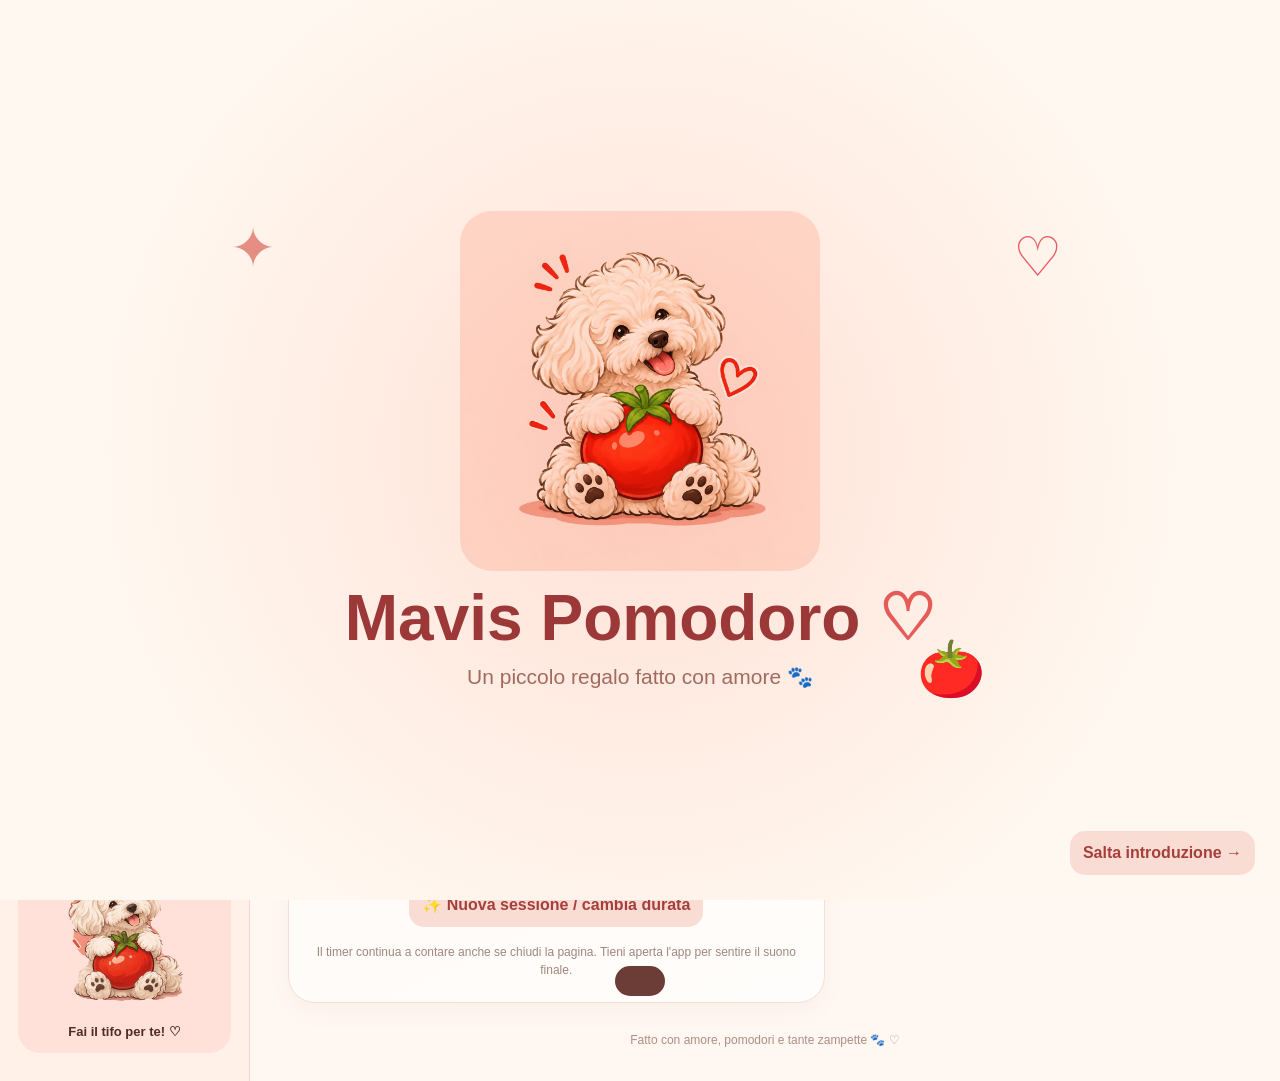
<file: index.html>
<!doctype html><html lang="it"><head><meta charset="utf-8"><meta name="viewport" content="width=device-width,initial-scale=1,viewport-fit=cover"><meta name="theme-color" content="#fff4ed"><meta name="apple-mobile-web-app-capable" content="yes"><meta name="apple-mobile-web-app-status-bar-style" content="default"><meta name="apple-mobile-web-app-title" content="Mavis 🍅"><link rel="manifest" href="manifest.webmanifest"><link rel="apple-touch-icon" href="assets/apple-touch-icon.png?v=10"><link rel="preload" as="image" href="assets/mavis-cartoon.webp"><title>Mavis Pomodoro 🐾</title><link rel="stylesheet" href="style.css"></head><body>
<div id="intro" class="intro" aria-label="Introduzione di Mavis"><div class="intro-spark spark-a">✦</div><div class="intro-spark spark-b">♡</div><div class="intro-spark spark-c">🍅</div><img src="assets/mavis-cartoon.webp" alt="Mavis abbraccia un pomodoro" class="intro-mavis"><div class="intro-title">Mavis Pomodoro <span>♡</span></div><div class="intro-subtitle">Un piccolo regalo fatto con amore 🐾</div><button id="intro-skip" class="soft intro-skip">Salta introduzione →</button></div><div id="welcome" class="welcome"><div class="welcome-card"><div class="welcome-art"><img src="assets/mavis-cartoon.webp" alt="Mavis cartoon abbraccia un pomodoro"></div><div class="welcome-copy"><span class="eyebrow">🐾 UN REGALO SPECIALE PER GIADA</span><h1>Mavis <em>Pomodoro</em> 🍅</h1><p>Un po’ di concentrazione, un po’ di riposo e tante coccole da Mavis!</p><div id="welcome-first"><button class="primary welcome-start" id="welcome-start">START ♡</button></div><form id="session-setup" class="session-setup" hidden><h2>Prepariamo il tuo pomodoro!</h2><label>🍅 Minuti di studio <input id="setup-focus" type="number" min="1" max="180" value="25" required></label><label>🌸 Minuti di pausa <input id="setup-break" type="number" min="1" max="60" value="5" required></label><button class="primary welcome-start" type="submit">Inizia a studiare ▶</button><button type="button" id="setup-back" class="soft">← Indietro</button></form></div></div></div><div class="app"><aside class="sidebar"><div class="brand"><span class="brand-emoji">🍅</span><div><strong>Mavis Pomodoro</strong><small>Un pomodoro alla volta 🐾</small></div></div><nav id="nav"><button data-page="timer" class="active">🍅 <span>Pomodoro</span></button><button data-page="goals">🎯 <span>Obiettivi</span></button><button data-page="collection">🏆 <span>Collezione</span></button><button data-page="stats">📊 <span>Statistiche</span></button><button data-page="settings">⚙️ <span>Impostazioni</span></button></nav><div class="sidebar-dog"><img src="assets/mavis-timer.webp" alt="Mavis"><span>Fai il tifo per te! ♡</span></div></aside>
<main><header><div><div class="eyebrow">🐾 IL TUO ANGOLO FELICE</div><h1 id="page-title">È ora di concentrarsi!</h1><p id="page-subtitle">Mavis è qui per farti compagnia 💗</p></div><div class="date-pill" id="today"></div></header>
<section id="timer" class="page active"><div class="dashboard"><div class="timer-panel panel"><div class="tomato tomato-cartoon"><img class="tomato-cartoon-art" src="assets/pomodoro-cartoon-base.webp" alt="Pomodoro cartoon sorridente, seduto e con un cartello tra le mani"><div class="timer-inner cartoon-sign"><div class="tiny">🐾 SESSIONE DI CONCENTRAZIONE 🐾</div><div class="cartoon-sign-main"><div class="mavis-reveal" id="mavis-reveal"><img class="timer-dog" src="assets/mavis-cartoon-pomodoro.webp" alt="Mavis, il cagnolino bianco con il pomodoro, si rivela ogni 5 minuti"><div class="mavis-mask" id="mavis-mask"></div></div><div class="cartoon-sign-time"><div id="clock">25:00</div><div id="timer-label">Pronta a iniziare?</div></div></div><div id="reveal-status" class="reveal-status">Mavis appare ogni 5 minuti di studio 🐾</div><div class="timer-caption" id="timer-caption">Mavis crede in te! ♡</div></div></div><div class="timer-actions"><button class="round" id="reset" title="Ricomincia">↺</button><button class="primary" id="start">▶ Inizia</button><button class="round" id="skip" title="Termina la sessione">⏭</button></div><div class="modes"><button class="selected" data-mode="focus">🍅 Focus <small id="focus-duration">25 min</small></button><button data-mode="short">☕ Pausa breve <small id="short-duration">5 min</small></button><button data-mode="long">🌸 Pausa lunga <small id="long-duration">15 min</small></button></div><div class="media-test"><p id="media-status" role="status">🎧 Audio di sottofondo automatico durante il timer.</p></div><button class="soft" id="new-session">✨ Nuova sessione / cambia durata</button><div class="hint">Il timer continua a contare anche se chiudi la pagina. Tieni aperta l'app per sentire il suono finale.</div></div>
<div class="side-panels"><div class="panel"><div class="panel-heading"><h2>🎯 Obiettivi di oggi</h2><span id="goal-count">0 / 0</span></div><div id="goal-preview" class="goal-list"></div><button class="soft full" id="quick-add">＋ Aggiungi obiettivo</button></div><div class="panel"><h2>🍅 I tuoi progressi</h2><div class="progress-track"><div id="daily-progress"></div></div><p id="progress-text">Ogni piccolo passo conta!</p><div class="dog-quote">🐶 «Sei bravissima, continua così!»</div></div><div class="panel"><h2>🏆 Prossimo trofeo</h2><div id="next-trophy"></div></div></div></div></section>
<section id="goals" class="page"><div class="panel wide"><h2>🎯 I tuoi obiettivi di oggi</h2><p>Scrivi quello che vuoi realizzare. Puoi completare gli obiettivi quando vuoi.</p><form id="goal-form" class="goal-form"><input id="goal-input" maxlength="100" placeholder="Es. Studiare per 2 pomodori" required><button class="primary" type="submit">＋ Aggiungi</button></form><div id="all-goals" class="goal-list"></div></div></section>
<section id="collection" class="page"><div class="panel wide"><h2>🏆 La collezione di Mavis</h2><p>Ogni obiettivo completato ti avvicina a un nuovo premio!</p><div id="trophy-grid" class="trophy-grid"></div></div></section>
<section id="stats" class="page"><div class="stat-grid"><div class="panel stat"><div>🍅</div><strong id="stat-sessions">0</strong><span>Pomodori completati</span></div><div class="panel stat"><div>🎯</div><strong id="stat-goals">0</strong><span>Obiettivi completati</span></div><div class="panel stat"><div>⏱️</div><strong id="stat-minutes">0</strong><span>Minuti di concentrazione</span></div><div class="panel stat"><div>🏆</div><strong id="stat-trophies">0</strong><span>Trofei sbloccati</span></div></div><div class="panel wide"><h2>🐾 Il tuo percorso</h2><p id="stat-message">Mavis è pronta a festeggiare ogni tuo progresso!</p></div></section>
<section id="settings" class="page"><div class="panel wide"><h2>⚙️ Personalizza il tuo Pomodoro</h2><div class="sound-setting"><label><input type="checkbox" id="background-audio-toggle" checked> 🎧 Sentire il sottofondo durante il timer (la barra resta attiva anche senza suono)</label></div><div class="sound-setting"><label><input type="checkbox" id="sound-toggle" checked> 🔔 Suoni di Mavis attivi</label><button type="button" id="sound-preview" class="soft">♪ Prova il din</button></div><form id="settings-form" class="settings-form"><label>🍅 Durata concentrazione (minuti)<input type="number" id="set-focus" min="1" max="180" required></label><label>☕ Pausa breve (minuti)<input type="number" id="set-short" min="1" max="60" required></label><label>🌸 Pausa lunga (minuti)<input type="number" id="set-long" min="1" max="90" required></label><button class="primary" type="submit">Salva impostazioni</button></form><p class="hint">I dati restano salvati in questo browser/dispositivo. Per ora i progressi non si sincronizzano tra iPhone e iPad.</p><button class="danger" id="clear-data">Cancella tutti i progressi</button></div></section>
<footer>Fatto con amore, pomodori e tante zampette 🐾 ♡</footer></main></div><div class="unlock-overlay" id="mavis-unlock" role="dialog" aria-modal="true" aria-labelledby="unlock-title" aria-hidden="true"><div class="unlock-spark unlock-spark-a">✦</div><div class="unlock-spark unlock-spark-b">✧</div><div class="unlock-card"><div class="unlock-eyebrow">🏆 RICOMPENSA SBLOCCATA 🏆</div><h2 id="unlock-title">Hai completato il tuo Pomodoro!</h2><p>Bravissima! Mavis è fiera di te! 💗</p><div class="unlock-image-wrap"><img src="assets/mavis-cartoon-pomodoro.webp" alt="Mavis, il cagnolino bianco, con il suo pomodoro: immagine completa sbloccata"></div><div class="unlock-note">🐾 Mavis è tutta per te!</div><button class="primary unlock-close" id="unlock-continue">🌸 Vai alla pausa</button></div></div><div class="toast" id="toast" role="status" aria-live="polite"></div><script src="app.js"></script></body></html>
</file>
<file: style.css>
:root{font-family:ui-rounded,'Trebuchet MS',Arial,sans-serif;color:#512b29;background:#fff7f2}*{box-sizing:border-box}body{margin:0}button,input{font:inherit}button{cursor:pointer}button:focus-visible,input:focus-visible{outline:3px solid #e57d74;outline-offset:2px}.app{display:flex;min-height:100vh}.sidebar{width:250px;background:#fff0e8;padding:28px 18px;display:flex;flex-direction:column;gap:34px;flex-shrink:0;border-right:1px solid #f6d9d0}.brand{display:flex;gap:10px;align-items:center}.brand-emoji{font-size:40px}.brand strong{display:block;font-size:19px;line-height:1.1}.brand small{display:block;font-size:11px;color:#976f67;margin-top:7px}.sidebar nav{display:grid;gap:9px}.sidebar nav button{display:flex;align-items:center;gap:12px;border:0;background:transparent;text-align:left;border-radius:15px;padding:14px;font-weight:bold;color:#663c35;font-size:16px}.sidebar nav button.active,.sidebar nav button:hover{background:#d94c48;color:white}.sidebar-dog{margin-top:auto;text-align:center;background:#ffe1d9;border-radius:22px;padding:14px;font-size:13px;font-weight:bold}.sidebar-dog img{width:100%;height:160px;object-fit:cover;object-position:center 45%;border-radius:16px;margin-bottom:9px}main{width:100%;max-width:1500px;margin:auto;padding:34px 38px}header{display:flex;justify-content:space-between;gap:15px;align-items:center;margin-bottom:25px}.eyebrow{color:#d5675d;font-size:12px;letter-spacing:2px;font-weight:bold}h1{font-size:clamp(26px,3vw,38px);margin:8px 0}header p{margin:0;color:#997b71}.date-pill{background:white;border:1px solid #f4d7cd;padding:12px 18px;border-radius:25px;white-space:nowrap}.page{display:none}.page.active{display:block}.dashboard{display:grid;grid-template-columns:minmax(340px,1.35fr) minmax(280px,1fr);gap:20px}.panel{background:#fffdfb;border:1px solid #f5ded5;border-radius:27px;padding:23px;box-shadow:0 8px 25px #aa615b0c}.timer-panel{text-align:center;background:linear-gradient(155deg,#fff6f0,#fffdfb)}.tomato{position:relative;max-width:500px;aspect-ratio:1/1;margin:32px auto 12px;background:#e9584b;border:12px solid #d8443e;border-radius:46% 48% 45% 45%;box-shadow:inset 9px 9px 0 #f47f70,0 12px 28px #d9675930;padding:19px}.leaf{position:absolute;top:-48px;left:50%;transform:translateX(-50%);font-size:75px;z-index:2}.timer-inner{background:#fff5ec;border-radius:50%;width:100%;height:100%;display:flex;flex-direction:column;align-items:center;justify-content:center;overflow:hidden;padding:20px}.tiny{font-size:12px;font-weight:bold;letter-spacing:1px}#clock{font-size:clamp(60px,8vw,105px);font-weight:900;letter-spacing:-4px;line-height:1.2;font-variant-numeric:tabular-nums}#timer-label{font-size:15px}.timer-dog{margin-top:10px;width:38%;height:30%;object-fit:cover;object-position:center 40%;border-radius:45% 45% 35% 35%;border:5px solid #fff;box-shadow:0 5px 20px #613d3d28}.timer-caption{font-size:13px;margin-top:8px;color:#a05b55}.timer-actions{display:flex;align-items:center;justify-content:center;gap:22px;margin:18px 0}.primary{border:0;background:#d94b49;color:white;border-radius:18px;padding:15px 25px;font-weight:bold;box-shadow:0 5px 0 #ad3937}.timer-actions .primary{font-size:20px;min-width:190px}.round{border:0;border-radius:50%;background:#fce0d7;width:55px;height:55px;color:#a73d38;font-size:25px}.modes{display:flex;gap:9px;justify-content:center;background:#fff0e8;border-radius:20px;padding:12px}.modes button{flex:1;border:0;border-radius:14px;background:transparent;padding:12px 4px;color:#6a4239;font-weight:bold}.modes button.selected{background:#f9d1c5;color:#a52e2e}.modes small{display:block;font-size:12px;margin-top:5px}.hint{font-size:12px;color:#a0877e;line-height:1.5;margin-top:16px}.side-panels{display:flex;flex-direction:column;gap:18px}.panel h2{font-size:21px;margin:0 0 14px}.panel p{color:#93786f;line-height:1.6}.panel-heading{display:flex;justify-content:space-between;align-items:center;gap:10px}.panel-heading span{font-weight:bold;color:#bd514a}.goal-list{display:grid;gap:8px;margin:12px 0 20px}.goal{display:flex;align-items:center;gap:12px;border-bottom:1px solid #f6e2d9;padding:11px 0}.goal input{width:21px;height:21px;accent-color:#d94b49;flex-shrink:0}.goal span{flex:1;overflow-wrap:anywhere}.goal.done span{text-decoration:line-through;color:#ad9b92}.goal .delete{border:0;background:transparent;color:#b5756d;font-size:22px}.soft{border:0;border-radius:15px;background:#f9ddd4;color:#a63e3a;padding:13px;font-weight:bold}.full{width:100%}.progress-track{height:16px;border-radius:20px;background:#f5ddd4;overflow:hidden;margin:25px 0 10px}.progress-track>div{height:100%;background:linear-gradient(90deg,#e95f52,#eeb08c);width:0%;transition:width .4s}.dog-quote{background:#fff1e9;border-radius:15px;padding:15px;font-size:14px}.trophy-mini{display:flex;gap:16px;align-items:center}.trophy-mini .symbol{font-size:45px}.trophy-mini strong{display:block}.trophy-mini small{color:#9c786d}.wide{max-width:900px}.goal-form{display:flex;gap:12px;margin:22px 0}.goal-form input,.settings-form input{border:1px solid #edcfc5;background:white;border-radius:14px;padding:14px;min-width:0;color:#512b29}.goal-form input{flex:1}.trophy-grid{display:grid;grid-template-columns:repeat(auto-fit,minmax(160px,1fr));gap:14px;margin-top:25px}.trophy{background:#fff5ee;border:1px solid #f4ded6;border-radius:20px;text-align:center;padding:25px 10px}.trophy .symbol{font-size:52px}.trophy.locked{filter:grayscale(1);opacity:.52}.trophy strong{display:block;margin:10px 0 6px}.trophy small{color:#8e6b63}.stat-grid{display:grid;grid-template-columns:repeat(4,1fr);gap:16px;margin-bottom:20px}.stat{text-align:center}.stat div{font-size:37px}.stat strong{font-size:38px;display:block;margin:12px}.stat span{font-size:13px;color:#97766b}.settings-form{display:grid;gap:16px;max-width:400px}.settings-form label{display:grid;gap:8px;font-weight:bold}.danger{border:1px solid #e5a7a2;background:white;color:#b83d3b;border-radius:12px;padding:12px;margin-top:20px}footer{text-align:center;margin-top:30px;color:#b18d81;font-size:12px}.toast{position:fixed;bottom:24px;left:50%;transform:translateX(-50%) translateY(120px);background:#6c3c37;color:white;border-radius:18px;padding:15px 25px;transition:transform .25s;z-index:10;max-width:90vw;text-align:center}.toast.show{transform:translateX(-50%) translateY(0)}@media(max-width:1000px){.sidebar{width:190px}.dashboard{grid-template-columns:1fr}.side-panels{display:grid;grid-template-columns:repeat(2,minmax(0,1fr))}.side-panels>.panel:first-child{grid-row:span 2}.stat-grid{grid-template-columns:repeat(2,1fr)}}@media(max-width:650px){.app{display:block}.sidebar{width:100%;padding:12px 12px 0;border:0;gap:10px}.brand{justify-content:center}.brand-emoji{font-size:30px}.brand strong{font-size:17px}.sidebar-dog{display:none}.sidebar nav{display:flex;overflow-x:auto;gap:5px;padding-bottom:10px}.sidebar nav button{padding:11px 12px;font-size:13px;white-space:nowrap;gap:5px}main{padding:18px 12px}.date-pill{display:none}.dashboard{grid-template-columns:minmax(0,1fr)}.side-panels{display:flex}.panel{padding:16px;border-radius:20px}.tomato{margin:35px auto 10px;border-width:8px;padding:10px}.leaf{font-size:50px;top:-30px}.tiny{font-size:9px}#clock{font-size:clamp(50px,14vw,85px)}.timer-inner{padding:9px}.timer-dog{margin-top:6px}.timer-caption{font-size:10px}.timer-actions .primary{min-width:140px}.modes{gap:4px}.modes button{font-size:12px}.goal-form{flex-direction:column}.stat-grid{grid-template-columns:repeat(2,1fr)}}

/* Schermata iniziale */
.welcome{position:fixed;inset:0;z-index:30;overflow:auto;display:flex;align-items:center;justify-content:center;padding:24px;background:radial-gradient(circle at 22% 18%,#ffe4d7 0%,transparent 48%),linear-gradient(145deg,#fff8f0,#ffdcd5)}.welcome.hidden{display:none}.welcome-card{max-width:1050px;width:100%;min-height:580px;display:grid;grid-template-columns:1fr 1fr;align-items:center;gap:35px;background:#fffdf9;border:2px solid #f7d6cb;border-radius:38px;padding:40px;box-shadow:0 20px 70px #a8585133}.welcome-art img{display:block;width:100%;border-radius:32px;mix-blend-mode:multiply}.welcome-copy h1{font-size:clamp(38px,5vw,65px);line-height:1.05;margin:22px 0}.welcome-copy h1 em{font-style:normal;color:#d94b49}.welcome-copy p{font-size:18px;line-height:1.6;color:#986f64;margin-bottom:30px}.welcome-start{font-size:21px;padding:18px 38px}.session-setup{display:grid;gap:14px}.session-setup[hidden]{display:none}.session-setup h2{margin:0 0 6px}.session-setup label{display:grid;gap:8px;font-weight:bold}.session-setup input{border:1px solid #edcfc5;border-radius:14px;padding:12px;width:100%;max-width:260px}.session-setup .soft{width:max-content}#new-session{margin:6px auto 0;display:block}.timer-dog{object-fit:contain;border:0;box-shadow:none;border-radius:20px;width:48%;height:35%;mix-blend-mode:multiply}.sidebar-dog img{object-fit:contain;background:#fff0e8}.timer-panel.break-mode .tomato{background:#f0a49a;border-color:#dc8883}.timer-panel.break-mode .timer-inner{background:#fff9f4}@media(max-width:700px){.welcome{padding:12px;align-items:flex-start}.welcome-card{grid-template-columns:1fr;gap:5px;padding:22px;min-height:0;margin:auto}.welcome-art img{max-height:250px;object-fit:contain}.welcome-copy h1{margin:10px 0;font-size:36px}.welcome-copy p{font-size:15px;margin-bottom:18px}}

/* Introduzione cinematografica e rivelazione a tappe */
.intro{position:fixed;inset:0;z-index:60;background:radial-gradient(circle at 50% 50%,#ffe0d5,#fff8f0 70%);display:flex;align-items:center;justify-content:center;flex-direction:column;gap:10px;overflow:hidden;transition:opacity .65s ease,visibility .65s ease}.intro.dismissed{opacity:0;visibility:hidden;pointer-events:none}.intro-mavis{width:min(48vw,360px);max-height:54vh;object-fit:contain;border-radius:32px;mix-blend-mode:multiply;animation:mavisEnter 2s cubic-bezier(.15,.8,.2,1) both,mavisFloat 3s ease-in-out 2s infinite}.intro-title{font-size:clamp(32px,6vw,64px);font-weight:900;color:#9c3838;animation:riseIn 1s ease 1s both}.intro-title span{color:#e45b57}.intro-subtitle{font-size:clamp(14px,2vw,21px);color:#a26b60;animation:riseIn 1s ease 1.5s both}.intro-spark{position:absolute;font-size:55px;animation:sparkle 2.5s ease-in-out infinite alternate}.spark-a{left:18%;top:24%;color:#e58e83}.spark-b{right:17%;top:25%;color:#e75d65;animation-delay:.5s}.spark-c{right:23%;bottom:22%;animation-delay:1s}.intro-skip{position:absolute;bottom:25px;right:25px;z-index:2}.mavis-reveal{position:relative;width:55%;height:35%;margin-top:7px;overflow:hidden;border-radius:15px;background:#fff2e9}.mavis-reveal .timer-dog{display:block;width:100%;height:100%;margin:0;object-fit:contain}.mavis-mask{position:absolute;inset:0;background:repeating-linear-gradient(135deg,#ffede2 0px,#ffede2 13px,#ffe1d4 13px,#ffe1d4 26px);transition:clip-path .8s ease;-webkit-clip-path:inset(0 0 0 0);clip-path:inset(0 0 0 0)}.reveal-status{font-size:11px;color:#9d6a61;margin-top:5px;min-height:14px}.test-speed{display:flex;flex-direction:column;align-items:center;gap:7px;margin:12px auto 18px}.test-speed button{border:2px solid #e6aea4}.test-speed button.enabled{background:#d94b49;color:white}.test-speed small{font-size:11px;color:#9b766e}@keyframes mavisEnter{0%{opacity:0;transform:translateY(160px) scale(.65) rotate(-14deg)}65%{opacity:1;transform:translateY(-18px) scale(1.08) rotate(5deg)}100%{opacity:1;transform:translateY(0) scale(1) rotate(0)}}@keyframes mavisFloat{50%{transform:translateY(-13px) rotate(2deg)}}@keyframes riseIn{from{opacity:0;transform:translateY(30px)}to{opacity:1;transform:translateY(0)}}@keyframes sparkle{from{opacity:.4;transform:rotate(-15deg) scale(.75)}to{opacity:1;transform:rotate(15deg) scale(1.2)}}@media(max-width:650px){.intro-mavis{width:76vw}.intro-skip{right:12px;bottom:12px}.mavis-reveal{width:57%;height:32%}.reveal-status{font-size:9px}}@media(prefers-reduced-motion:reduce){.intro-mavis,.intro-title,.intro-subtitle,.intro-spark{animation:none}}

/* V5: Mavis più grande e illustrazione trasparente nel timer */
.mavis-reveal{width:74%;height:43%;background:transparent;overflow:hidden;border-radius:0;margin-top:3px}
.mavis-reveal .timer-dog{object-fit:contain;mix-blend-mode:normal;border-radius:0}
.mavis-mask{background:repeating-linear-gradient(135deg,#ffede2 0px,#ffede2 13px,#ffe1d4 13px,#ffe1d4 26px)}
@media(max-width:650px){.mavis-reveal{width:78%;height:42%}}
/* V9: ripristinati gli sfondi originali per intro e START. */
/* V8: solo l’immagine nella barra laterale, senza fasce o sfondo incorporato */
.sidebar-dog{background:#ffe1d9}
.sidebar-dog img{display:block;width:100%;height:160px;object-fit:contain;object-position:center;background:transparent!important;mix-blend-mode:normal!important;border-radius:0;margin-bottom:9px}

.sound-setting{display:flex;gap:14px;align-items:center;flex-wrap:wrap;padding:14px 18px;background:#fff0e8;border-radius:16px;margin:12px 0}.sound-setting label{display:flex;align-items:center;gap:8px}

/* Modalità multimediale sperimentale */
.media-test{margin:12px auto;max-width:420px;text-align:center}.media-test button{width:100%;cursor:pointer}.media-test p{font-size:12px;line-height:1.45;opacity:.75;margin:7px 0 12px}

/* POMODORO CARTOON DEFINITIVO — cartello con contenuto HTML aggiornabile */
.tomato.tomato-cartoon{max-width:650px;width:100%;aspect-ratio:1;margin:0 auto 10px;padding:0;background:transparent!important;border:0!important;border-radius:0;box-shadow:none;overflow:visible}
.tomato-cartoon-art{display:block;width:100%;height:100%;object-fit:contain}
.tomato-cartoon .cartoon-sign{position:absolute;left:29.2%;top:47.2%;width:41.5%;height:21.2%;background:#fff6eb!important;border-radius:10px;display:flex;flex-direction:column;justify-content:center;align-items:center;overflow:hidden;padding:2px 3px;gap:1px}
.tomato-cartoon .tiny{font-size:clamp(7px,1.15vw,11px);letter-spacing:0;white-space:nowrap;line-height:1.1}
.tomato-cartoon .cartoon-sign-main{width:100%;height:67%;display:flex;align-items:center;justify-content:center;gap:2px}
.tomato-cartoon .cartoon-sign-time{flex:1;min-width:0;display:flex;flex-direction:column;justify-content:center;align-items:center}
.tomato-cartoon #clock{font-size:clamp(27px,4.7vw,63px);font-weight:900;letter-spacing:-2px;line-height:1.05;white-space:nowrap}
.tomato-cartoon #timer-label{font-size:clamp(8px,1.1vw,13px);white-space:nowrap}
.tomato-cartoon .mavis-reveal{flex:0 0 36%;width:36%;height:100%;margin:0;background:#fff2e9;border-radius:10px;overflow:hidden}
.tomato-cartoon .mavis-reveal .timer-dog{width:100%;height:100%;object-fit:cover;object-position:center center;mix-blend-mode:normal}
.tomato-cartoon .reveal-status{font-size:clamp(7px,.87vw,10px);min-height:0;margin:0;line-height:1.05;white-space:nowrap}
.tomato-cartoon .timer-caption{font-size:clamp(7px,.85vw,10px);margin:0;line-height:1.05;white-space:nowrap}
@media(max-width:650px){.tomato-cartoon .cartoon-sign{left:29%;top:47.3%;width:42%;height:21%;padding:1px 2px}.tomato-cartoon #clock{font-size:clamp(21px,6vw,36px);letter-spacing:-1px}.tomato-cartoon .tiny{font-size:clamp(5px,1.5vw,8px)}.tomato-cartoon #timer-label{font-size:clamp(6px,1.5vw,9px)}.tomato-cartoon .reveal-status,.tomato-cartoon .timer-caption{font-size:clamp(5px,1.25vw,8px)}}

/* Grande ricompensa stile videogioco al termine dello studio */
.unlock-overlay{position:fixed;inset:0;z-index:100;background:rgba(48,18,30,.78);display:flex;align-items:center;justify-content:center;padding:18px;opacity:0;visibility:hidden;pointer-events:none;transition:opacity .25s ease,visibility .25s ease;overflow-y:auto}
.unlock-overlay.visible{opacity:1;visibility:visible;pointer-events:auto}
.unlock-card{position:relative;z-index:1;width:min(94vw,560px);max-height:96vh;overflow-y:auto;text-align:center;padding:22px 24px 26px;background:linear-gradient(145deg,#fffaf1,#ffe6dc);border:5px solid #ffd080;border-radius:30px;box-shadow:0 0 0 7px #ffffff30,0 20px 80px #18050d88;animation:unlockPop .55s cubic-bezier(.18,1.4,.32,1) both}
.unlock-eyebrow{font-weight:900;color:#b66314;letter-spacing:1.6px;font-size:clamp(11px,2.4vw,16px)}
.unlock-card h2{font-size:clamp(23px,4vw,36px);line-height:1.15;margin:10px 0;color:#743329}
.unlock-card p{font-size:clamp(13px,2.5vw,17px);margin:6px 0 12px;color:#9a574a}
.unlock-image-wrap{width:min(78vw,370px);height:min(78vw,370px);max-height:42vh;margin:0 auto 10px;background:#fff;border:5px solid #f6b6aa;border-radius:24px;overflow:hidden;box-shadow:0 8px 25px #b34d4333;display:flex;align-items:center;justify-content:center}
.unlock-image-wrap img{width:100%;height:100%;object-fit:contain}
.unlock-note{font-weight:800;color:#bd5754;margin:10px 0 14px}
.unlock-close{min-width:185px;font-size:17px}
.unlock-spark{position:absolute;font-size:clamp(60px,15vw,160px);color:#ffd977;animation:unlockTwinkle 1.7s ease-in-out infinite alternate}
.unlock-spark-a{left:9%;top:12%}.unlock-spark-b{right:9%;bottom:12%;animation-delay:.4s}
@keyframes unlockPop{from{transform:scale(.7) translateY(25px);opacity:0}to{transform:scale(1) translateY(0);opacity:1}}
@keyframes unlockTwinkle{from{opacity:.4;transform:rotate(-12deg) scale(.75)}to{opacity:1;transform:rotate(15deg) scale(1.12)}}
/* In pausa Mavis è visibile al 100% nel cartello accanto al timer */
.timer-panel.break-mode .tomato-cartoon .mavis-reveal{background:#fff7ed}
.timer-panel.break-mode .tomato-cartoon .mavis-mask{display:none}
@media(max-width:650px){.unlock-card{padding:18px 14px}.unlock-image-wrap{max-height:39vh}}
@media(prefers-reduced-motion:reduce){.unlock-card,.unlock-spark{animation:none}}
</file>
